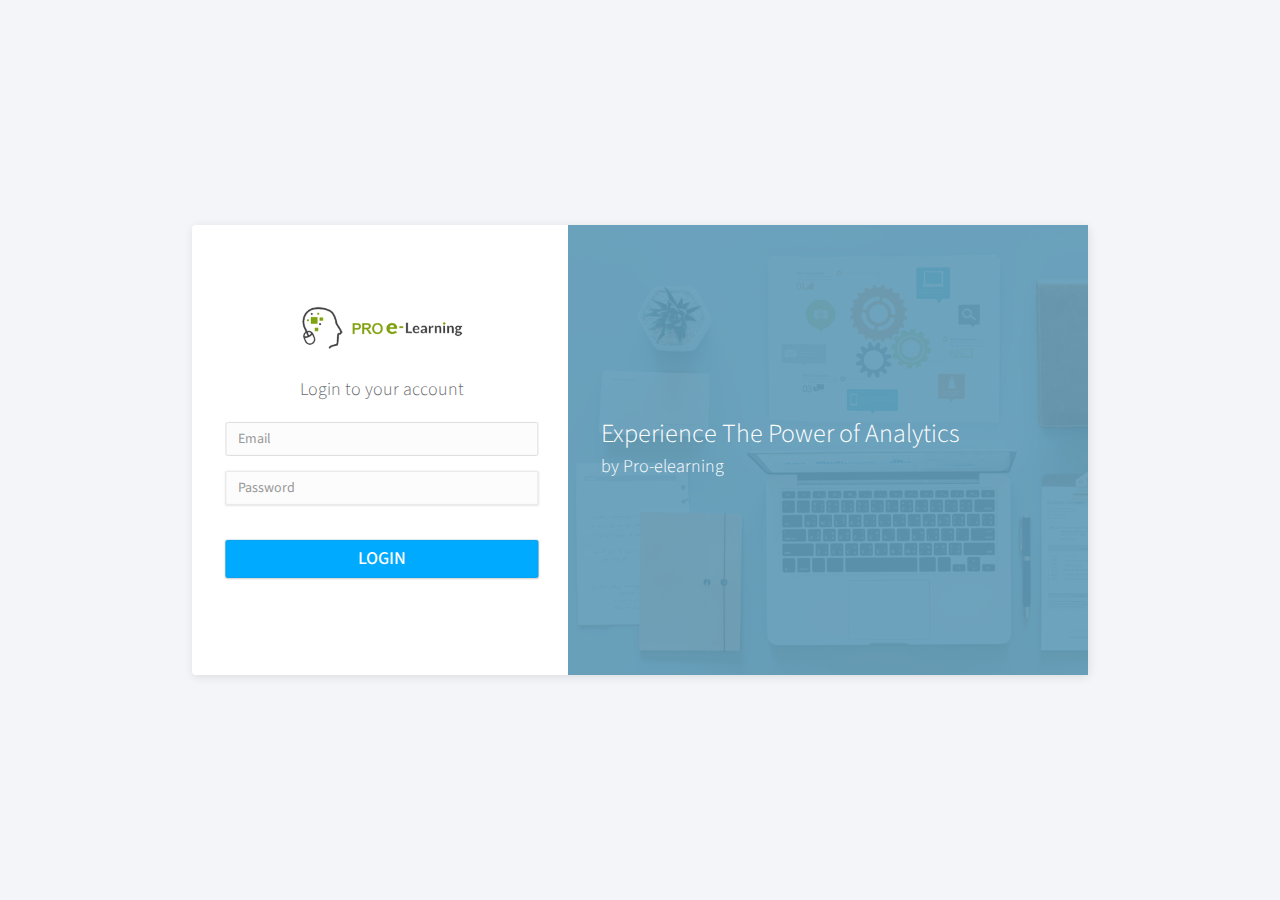
<file: admin/index.html>
<!DOCTYPE html>
<html lang="en" ng-app="admin">
    <head>
        
        <!-- Setting Base URL for HTML5 Mode -->
        <base href="/admin/">
        
        <!-- Meta -->
        <title ng-bind="title"></title>
        <meta charset="utf-8">
        <meta http-equiv="X-UA-Compatible" content="IE=edge">
        <meta name="viewport" content="width=device-width, initial-scale=1">
        
        <!-- Favicon -->
		<link rel="icon" href="../images/logos/favicon.ico" type="image/x-icon">
		<link rel="shortcut icon" href="../images/logos/favicon.ico" type="image/x-icon">
        
        <!-- CSS -->
        <link rel="stylesheet" type="text/css" href="css/bootstrap.min.css">
        <link rel="stylesheet" type="text/css" href="css/app.animations.css">
        <link rel="stylesheet" type="text/css" href="plugins/fontawesome/css/font-awesome.min.css">
        <link rel="stylesheet" type="text/css" href="../plugins/angular-clock/angular-clock.css">
        <link rel="stylesheet" type="text/css" href="css/main.css">

        <!-- Fonts -->
        <link href="https://fonts.googleapis.com/css?family=Source+Sans+Pro:200,200i,300,300i,400,400i,600,600i,700,700i,900,900i" rel="stylesheet">
    </head>
    <body>
        
		<!-- Partial Views -->
			<div ng-view class="view"></div>
		<!-- //Partial Views -->
        
        <!-- JS -->
        <script src="js/jquery.js"></script>
        <script src="js/angular.min.js"></script>
        <script src="js/angular-route.min.js"></script>
        <script src="js/angular-animate.min.js"></script>
        <script src="js/bootstrap.min.js"></script>
        <script src="js/main.js"></script>
        <script src="js/app.js"></script>
        <script src="js/routes.js"></script>
        <script src="js/services.js"></script>
        <script src="js/controllers.js"></script>
        <script src="js/directives.js"></script>
        <script src="js/filters.js"></script>
        <script src="plugins/Chart.min.js"></script>
        <script src="plugins/chart.js/angular-chart.min.js"></script>
        <script src="../plugins/angular-clock/angular-clock.min.js"></script>
		<script type="text/javascript" src="js/dirPagination.js"></script>
    </body>
</html>
</file>
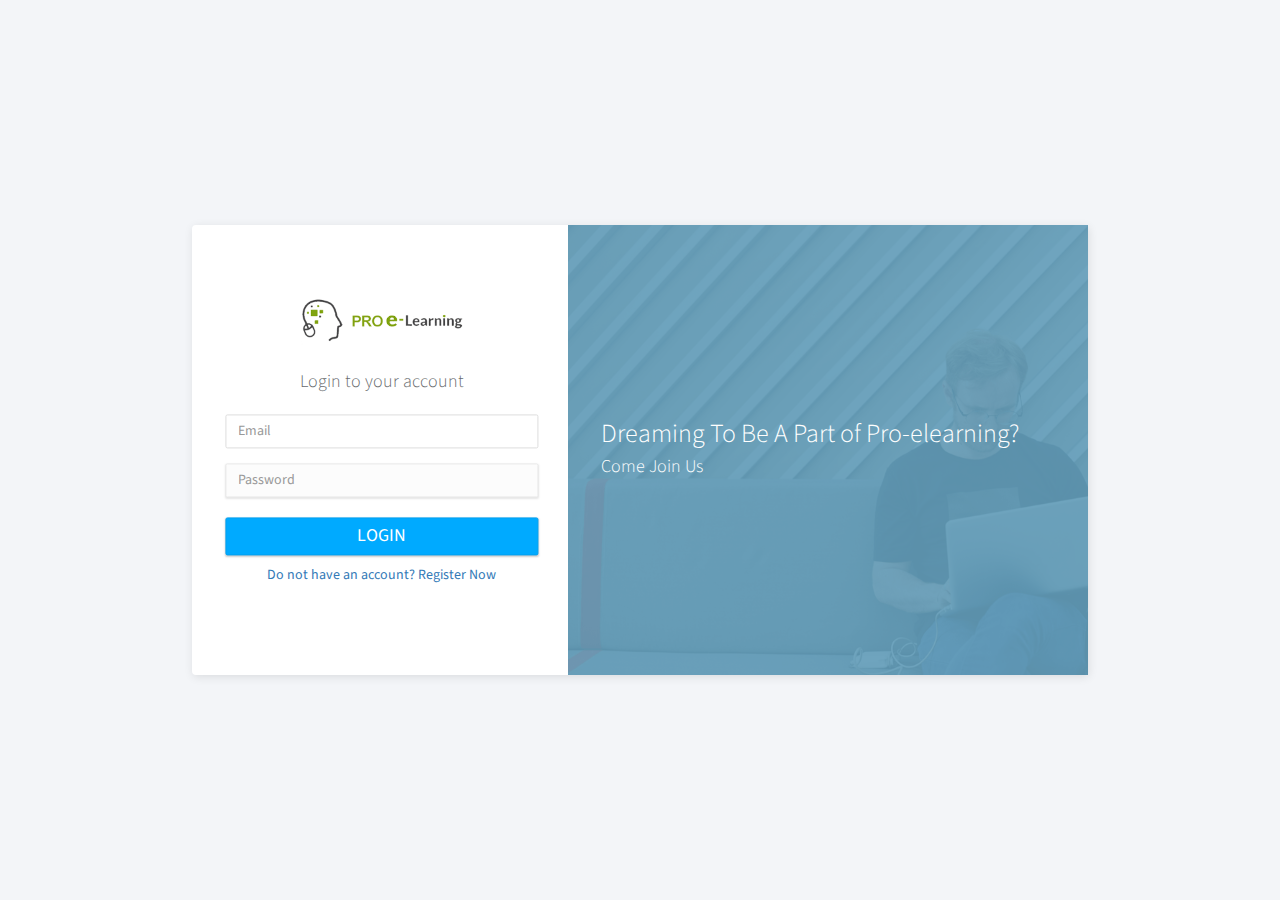
<file: career/index.html>
<!DOCTYPE html>
<html lang="en" ng-app="careers">
    <head>
        
        <!-- Setting Base URL for HTML5 Mode -->
        <base href="/career/">
        
        <!-- Meta -->
        <title ng-bind="title"></title>
        <meta charset="utf-8">
        <meta http-equiv="X-UA-Compatible" content="IE=edge">
        <meta name="viewport" content="width=device-width, initial-scale=1">
        
        <!-- Favicon -->
		<link rel="icon" href="../images/logos/favicon.ico" type="image/x-icon">
		<link rel="shortcut icon" href="../images/logos/favicon.ico" type="image/x-icon">
        
        <!-- CSS -->
        <link rel="stylesheet" type="text/css" href="css/bootstrap.min.css">
        <link rel="stylesheet" type="text/css" href="css/main.css">
        <link rel="stylesheet" type="text/css" href="css/app.animations.css">
        <link rel="stylesheet" type="text/css" href="plugins/fontawesome/css/font-awesome.min.css">
        <link rel="stylesheet" type="text/css" href="../plugins/angular-clock/angular-clock.css">

        <!-- Fonts -->
        <link href="https://fonts.googleapis.com/css?family=Source+Sans+Pro:200,200i,300,300i,400,400i,600,600i,700,700i,900,900i" rel="stylesheet">
    </head>
    <body>
		<!-- Partial Views -->
        <div ng-view class="view"></div>
		<!-- //Partial Views -->
        
        <!-- JS -->
        <script src="js/jquery.js"></script>
        <script src="js/angular.min.js"></script>
        <script src="js/angular-route.min.js"></script>
        <script src="js/angular-animate.min.js"></script>
        <script src="js/angular-aria.min.js"></script>
        <script src="js/angular-messages.min.js"></script>
        <script src="js/bootstrap.min.js"></script>
        <script src="js/main.js"></script>
        <script src="js/app.js"></script>
        <script src="js/routes.js"></script>
        <script src="js/services.js"></script>
        <script src="js/controllers.js"></script>
        <script src="js/directives.js"></script>
        <script src="js/filters.js"></script>
        <script src="../plugins/Chart.min.js"></script>
        <script src="../plugins/chart.js/angular-chart.min.js"></script>
        <script src="../plugins/angular-clock/angular-clock.min.js"></script>
		<script type="text/javascript" src="js/dirPagination.js"></script>
    </body>
</html>
</file>
<file: admin/css/app.animations.css>
.table-row.ng-enter,
.table-row.ng-leave,
.table-row.ng-move {
  transition: 0.5s linear all;
}

.table-row.ng-enter,
.table-row.ng-move {
  height: 0;
  opacity: 0;
  overflow: hidden;
}

.table-row.ng-enter.ng-enter-active,
.table-row.ng-move.ng-move-active {
  height: 37px;
  opacity: 1;
}

.table-row.ng-leave {
  opacity: 1;
  overflow: hidden;
}

.table-row.ng-leave.ng-leave-active {
  height: 0;
  opacity: 0;
  padding-bottom: 0;
  padding-top: 0;
}
</file>
<file: plugins/angular-clock/angular-clock.css>
.widget-clock .digital{text-align:center}.widget-clock .time{font-family:'Syncopate',sans-serif;font-size:2.5em;margin:0}.widget-clock .square{position:relative;width:100%;height:0;padding-bottom:100%}.widget-clock svg{position:absolute;width:100%;height:100%;left:0}.widget-clock .clock-face{stroke:#333;fill:#fff}.widget-clock .minor{stroke:#999;stroke-width:.5}.widget-clock .major{stroke:#333;stroke-width:1}.widget-clock .hour{stroke:#333}.widget-clock .minute{stroke:#666}.widget-clock .second{stroke:#1076ed}.widget-clock .second-counterweight{stroke:#1076ed;stroke-width:3}.widget-clock.dark .clock-face{fill:#111}.widget-clock.dark .hour{stroke:#666}.widget-clock.dark .minute{stroke:#999}
/*# sourceMappingURL=angular-clock.css.map */
</file>
<file: admin/css/main.css>
body, html {
    color: #676a6d;
    height: 100%;
    font-family: 'Source Sans Pro', sans-serif;
}
* {
    outline: none !important;
}
input:-webkit-autofill {
    box-shadow: 0 0 0px 100px white inset, 0px 1px 2px 0 rgba(0, 0, 0, 0.1) !important;
}
::-webkit-scrollbar {
    width: 8px;
    height: 8px;
}
::-webkit-scrollbar-thumb {
    background: #c1c1c1;
    border-radius: 20px;
}
.side-nav::-webkit-scrollbar-thumb {
    background: rgba(158, 158, 158, 0.65);
}
::-webkit-scrollbar-track {
    background-color: transparent;
}
a {
    text-decoration: none !important;
}
.main-container {
    margin-top: 50px;
    height: 100%;
}

/*-- Margins --*/
.mt-10 {
    margin-top: 10px;
}
.mt-20 {
    margin-top: 20px;
}
.mt-30 {
    margin-top: 30px;
}
.mt-40 {
    margin-top: 40px;
}
.mt-50 {
    margin-top: 50px;
}
.mr-10 {
    margin-top: 10px;
}
.mr-20 {
    margin-top: 20px;
}
.mr-30 {
    margin-top: 30px;
}
.mr-40 {
    margin-top: 40px;
}
.mr-50 {
    margin-top: 50px;
}
.mb-10 {
    margin-bottom: 10px;
}
.mb-20 {
    margin-bottom: 20px;
}
.mb-30 {
    margin-bottom: 30px;
}
.mb-40 {
    margin-bottom: 40px;
}
.mb-50 {
    margin-bottom: 50px;
}
.ml-10 {
    margin-bottom: 10px;
}
.ml-20 {
    margin-bottom: 20px;
}
.ml-30 {
    margin-bottom: 30px;
}
.ml-40 {
    margin-bottom: 40px;
}
.ml-50 {
    margin-bottom: 50px;
}
/*-- Paddings --*/
.pt-10 {
    padding-top: 10px;
}
.pt-20 {
    padding-top: 20px;
}
.pt-30 {
    padding-top: 30px;
}
.pt-40 {
    padding-top: 40px;
}
.pt-50 {
    padding-top: 50px;
}
.pr-10 {
    padding-top: 10px;
}
.pr-20 {
    padding-top: 20px;
}
.pr-30 {
    padding-top: 30px;
}
.pr-40 {
    padding-top: 40px;
}
.pr-50 {
    padding-top: 50px;
}
.pb-10 {
    padding-bottom: 10px;
}
.pb-20 {
    padding-bottom: 20px;
}
.pb-30 {
    padding-bottom: 30px;
}
.pb-40 {
    padding-bottom: 40px;
}
.pb-50 {
    padding-bottom: 50px;
}
.pl-10 {
    padding-bottom: 10px;
}
.pl-20 {
    padding-bottom: 20px;
}
.pl-30 {
    padding-bottom: 30px;
}
.pl-40 {
    padding-bottom: 40px;
}
.pl-50 {
    padding-bottom: 50px;
}
/*-- //Margins --*/

/*-- Transitions --*/
.transition {
	-webkit-transition: .3s all;
	   -moz-transition: .3s all;
		-ms-transition: .3s all;
		 -o-transition: .3s all;
			transition: .3s all;
}
/*-- //Transitions --*/

span.validation_styles {
    color: red;
    font-size: 11px;
    font-style: italic;
}

/*-- nav --*/
.navbar {
    margin-bottom: 0;
}
.navbar-custom {
    background-color: #fff;
    border: none;
    box-shadow: 1px 2px 3px rgba(0, 0, 0, 0.1);
}
.navbar-custom .navbar-brand {
    color: #333;
    padding: 6px 15px;
}
.navbar-nav > li > a > i.fa {
    margin-left: 2px;
    margin-right: 0;
    font-size: 18px;
    position: relative;
    top: 4px;
}
.navbar-custom .navbar-brand img {
    width: auto;
    height: 38px;
    top: 2px;
    position: relative;
}
.navbar-custom .navbar-nav>li>a {
    color: #777;
    padding-top: 14px;
    padding-bottom: 13px;
}
.nav>li>a:focus, .nav>li>a:hover {
    background-color: transparent;
    color: #333;
}
.nav .open>a, .nav .open>a:focus, .nav .open>a:hover {
    background-color: #fafafa;
}
.dropdown-menu {
    box-shadow: 0 2px 6px rgba(0, 0, 0, 0.08);
    border-color: #eaeaea;
}
.navbar-nav .dropdown-menu {
    padding: 0;
    min-width: 200px;
    border-top: 2px solid #ACB0B5;
}
.dropdown-menu>li>a {
    color: #676a6d;
    padding: 10px 15px;
}
.dropdown-menu>li>a:focus, .dropdown-menu>li>a:hover {
    background-color: #fafafa;
}
.navbar-nav > li > a > span {
    position: relative;
    top: 2px;
}
.navbar-nav > li > a img {
    width: 22px;
    margin-right: 2px;
}
/*-- //nav --*/

/*-- Active Navs --*/
.nav.navbar-nav li a.active, .side-nav-items a.active {
    border-left: 5px solid #00AAff;
}

/*-- side nav --*/
.side-nav {
    width: 240px;
    height: calc(100vh - 50px);
    position: fixed;
    padding-top: 20px;
    background-color: #2B333E;
    overflow-y: auto;
}
.side-nav ul {
    padding-left: 0;
}
.side-nav ul li a {
    color: #AEB7C2;
    display: block;
    padding: 15px 20px;
    font-size: 14px;
}
.side-nav ul li a:hover, .side-nav ul li a:focus, .side-nav ul li a:active, .side-nav ul li a.active {
    /* background-color: #eee; */
    color: #fff;
    text-decoration: none;
}
.side-nav-items .fa, .navbar-nav .fa {
    margin-right: 10px;
}
.nav-cat-txt {
    color: #00AAFF;
    padding: 5px 20px;
    font-size: 11px;
    font-weight: 900;
    text-transform: uppercase;
}
.divider {
    height: 1px;
    margin: 9px 0;
    overflow: hidden;
    background-color: #BDBDBD;
}
/*-- //side nav --*/

/*-- Main Content --*/
.main-content-wrapper {
    background-color: #f5f5fa;
    margin-left: 240px;
    min-height: 100%;
}
.view {
    height: 100%;
}
.main-content {
    min-height: 100%;
    margin-bottom: -47px;
    padding: 30px 30px 50px 30px;
}
.uname {
    text-transform: capitalize;
}
.content-grid {
    width: 100%;
    padding-left: 10px;
    padding-right: 10px;
    display: inline-block;
}
.form-control {
    -moz-box-shadow: 0px 1px 2px 0 rgba(0, 0, 0, 0.1);
    -webkit-box-shadow: 0px 1px 2px 0 rgba(0, 0, 0, 0.1);
    box-shadow: 0px 1px 2px 0 rgba(0, 0, 0, 0.1);
    -webkit-border-radius: 2px;
    -moz-border-radius: 2px;
    border-radius: 2px;
    border-color: #eaeaea;
    background-color: #fcfcfc;
}
.form-control:focus, .form-control:active {
    border: 1px solid #ddd;
    box-shadow: none;
}
.admin-login-form .login-form-small .btn {
    margin-top: 20px;
}
.admin-login-form .login-form-small .element-left {
    float: left;
}
.fancy-checkbox {
    display: block;
    font-weight: normal;
}
.fancy-checkbox input[type="checkbox"] {
    display: none;
}
.fancy-checkbox input[type="checkbox"] + span {
    display: inline-block;
    vertical-align: middle;
    *vertical-align: auto;
    *zoom: 1;
    *display: inline;
    cursor: pointer;
    position: relative;
    font-size: 13px;
}
.fancy-checkbox input[type="checkbox"] + span:before {
    display: inline-block;
    vertical-align: middle;
    *vertical-align: auto;
    *zoom: 1;
    *display: inline;
    position: relative;
    bottom: 1px;
    width: 18px;
    height: 18px;
    margin-right: 5px;
    content: "";
    border: 1px solid #ccc;
}
.admin-login-form .login-form-small .bottom {
    margin-top: 20px;
    text-align: center;
}
.bottom a:hover, .bottom a:focus, .bottom a:active {
    color: #2b689c;
}
/*-- Custom Buttons --*/
.btn {
    -webkit-border-radius: 2px;
    -moz-border-radius: 2px;
    border-radius: 2px;
    -moz-box-shadow: 0px 1px 2px 0 rgba(0, 0, 0, 0.2);
    -webkit-box-shadow: 0px 1px 2px 0 rgba(0, 0, 0, 0.2);
    box-shadow: 0px 1px 2px 0 rgba(0, 0, 0, 0.2);
    padding: 6px 22px;
}
.btn:active {
    box-shadow: none;
}
.btn-primary {
    background-color: #00AAFF;
    border-color: #00a0f0;
}
.btn-primary:hover {
    background-color: #009ae6;
    border-color: #00a0f0;
}
.btn-primary[disabled]:hover, .btn-primary[disabled]:active {
    background-color: #00AAFF;
    border-color: #00a0f0;
}
.btn-default:hover, .btn-default:focus {
    background-color: #f7f7f7;
}
.btn-custom {
    background-color: #00AAFF;
    color: #fff;
    font-weight: 500;
    display: inline-block;
    border: 1px solid #00a0f0;
}
.alert {
    position: fixed;
    top: 70px;
    right: 20px;
}
.acc-details-tbl {
    margin-bottom: 0;
}

/*-- Trainer Registration Page --*/
.btn-download {
    color: #000;
}
.btn-download:hover, .btn-download:focus {
    color: #8bc34a;
}
/*-- //Trainer Registration Page --*/

/*-- Admin Login Page --*/
.admin-login-bg {
    background-color: #F3F5F8;
    height: 100%;
    /* position: relative; */
}
.admin-login-wrap {
    position: absolute;
    width: 100%;
    height: 100%;
    display: table;
}
.admin-login-middle {
    display: table-cell;
    vertical-align: middle;
}
.admin-login-form {
    background-color: #fff;
    width: 70%;
    height: 450px;
    position: absolute;
    top: 50%;
    left: 50%;
    transform: translate(-50%, -50%);
    border-radius: 4px;
    -moz-box-shadow: 1px 2px 10px 0 rgba(0, 0, 0, 0.1);
    -webkit-box-shadow: 1px 2px 10px 0 rgba(0, 0, 0, 0.1);
    box-shadow: 1px 2px 10px 0 rgba(0, 0, 0, 0.1);
    /* -moz-box-shadow: 1px 2px 10px 0 rgba(0, 0, 0, 0.1);
    -webkit-box-shadow: 1px 2px 10px 0 rgba(0, 0, 0, 0.1);
    box-shadow: 1px 2px 10px 0 rgba(0, 0, 0, 0.1);
    -webkit-border-radius: 5px;
    -moz-border-radius: 5px;
    border-radius: 5px;
    width: 70%;
    height: 450px;
    margin: 0 auto;
    background-color: #fff; */
}
@media screen and (max-width: 1279px) {
    .admin-login-form {
        width: 90%;
    }
    .admin-login-form .left {
        top: 0;
    }
}
@media screen and (max-width: 992px) {
    .admin-login-form {
        width: 70%;
    }
}
@media screen and (max-width: 640px) {
    .admin-login-form {
        width: 90%;
    }
}
.admin-login-form:before {
    display: inline-block;
    vertical-align: middle;
    content: ' ';
    vertical-align: middle;
    height: 100%;
}
.admin-login-form .left {
    float: left;
    width: 42%;
    height: 100%;
    padding: 0 30px;
    text-align: center;
}
@media screen and (max-width: 1023px) {
    .admin-login-form .left {
        width: 100%;
        position: inherit;
        padding: 30px;
    }
    .admin-login-form .right {
        display: none;
    }
}
.admin-login-form .content {
    display: inline-block;
    width: 99%;
    position: relative;
    top: 50%;
    left: 50%;
    -webkit-transform: translate(-50%, -50%);
    -moz-transform: translate(-50%, -50%);
    -ms-transform: translate(-50%, -50%);
    -o-transform: translate(-50%, -50%);
    transform: translate(-50%, -50%);
}
.admin-login-form .left .content .header .logo img {
    width: auto;
    height: 45px;
    margin-bottom: 20px;
}
.admin-login-form .lead {
    margin-top: 5px;
    font-size: 18px;
    text-align: center;
}
.admin-login-form .right {
    float: right;
    width: 58%;
    height: 100%;
    position: relative;
    background-image: url(../../images/bg-images/login-bg.png);
    background-repeat: no-repeat;
    background-size: cover;
}
.admin-login-form .right .overlay {
    position: absolute;
    top: 0;
    display: block;
    width: 100%;
    height: 100%;
    background: rgba(99, 156, 185, 0.92);
}
.admin-login-form .right .text {
    position: relative;
    padding: 0 30px;
    color: #fff;
}
.admin-login-form .right .heading {
    margin-top: 0;
    margin-bottom: 5px;
    font-size: 26px;
    font-weight: 300;
}
.admin-login-form .right p {
    margin: 0;
    font-size: 18px;
    font-weight: 300;
}
.error {
    color: red;
    margin-top: 15px;
    font-style: italic;
}
/*-- //Admin Login Page --*/
/*-- //Main Content --*/

/*-- Upload Courses --*/
.important {
    color: red;
}
.nc-img-preview {
    display: inline-block;
}
.nc-img-preview img {
    width: auto;
    height: 50px;
}
/*-- //Upload Courses --*/
/*-- Footer --*/
footer {
    background-color: #f5f5fa;
    margin-left: 240px;
    padding: 0 20px;
}
footer p {
    font-size: 12px;
    margin: 15px 0;
    display: inline-block;
}
@media (min-width: 768px) {
    footer p {
        float: right;
    }
}
.copyright {
    color: #3287B2;
}
.copyright:hover, .copyright:focus, .copyright:active {
    color: #8bc44a;
    text-decoration: none;
}
/*-- //Footer --*/

/*-- Dashboard --*/
.metric {
    -webkit-border-radius: 3px;
    -moz-border-radius: 3px;
    border-radius: 3px;
    padding: 20px;
    margin-bottom: 30px;
    border: 1px solid #DCE6EB;
}
.metric .icon {
    /* background-color: #0081c2; */
    width: 50px;
    height: 50px;
    float: left;
    line-height: 50px;
    text-align: center;
    -webkit-border-radius: 50%;
    -moz-border-radius: 50%;
    border-radius: 50%;
    border: 1px solid;
}
.metric .icon-1 {
    border-color: #137eff;
}
.metric .icon-2 {
    border-color: #5ac146;
}
.metric .icon-3 {
    border-color: #8b5edd;
}
.metric .icon-4 {
    border-color: #fa5838;
}
.metric .icon-1 i {
    color: #137eff;
}
.metric .icon-2 i {
    color: #5ac146;
}
.metric .icon-3 i {
    color: #8b5edd;
}
.metric .icon-4 i {
    color: #fa5838;
}
.metric .icon i {
    font-size: 18px;
    /* color: #fff; */
}
.metric p {
    margin-bottom: 0;
    line-height: 1.2;
    text-align: right;
}
.metric .number {
    display: block;
    font-size: 28px;
    font-weight: 300;
}
.metric .title {
    font-size: 16px;
}

/*-- Weather --*/
.weather-card {
    background-color: #1E88E5 !important;
    color: #fff;
}
.weather-date {
    color: #fff !important;
    opacity: 0.5;
}

/*-- Clock --*/
.ngClock {
    width: 150px;
    height: auto;
}
.widget-clock.blue-light .clock-face {
	stroke: #153b6f;
	fill: #0e2434;
}
.widget-clock.blue-light .minor {
	stroke: #0089ff;
	stroke-width: 0.5;
}
.widget-clock.blue-light .major {
	stroke: rgba(119, 176, 242, 0.97);
	stroke-width: 0.5;
}
.widget-clock.blue-light .hour {
	stroke: rgba(119, 176, 242, 0.97);
	stroke-width: 1;
}
.widget-clock.blue-light .minute {
	stroke: #0089ff;
	stroke-width: 0.75;
}
.widget-clock.blue-light .second, .widget-clock.blue-light .second-counterweight {
	stroke: rgb(234, 31, 54);
	stroke-width: 0.5;
}
.widget-clock.blue-light .second-counterweight {
	stroke-width: 1.5;
}
.widget-clock.blue-light .digital {
    text-align: center;
}
.widget-clock.blue-light .time {
    font-family: 'Rationale', sans-serif;
    font-size: 2.0em;
    color: #1da4eb;
}
/*-- //Clock --*/

/*-- //Dashboard --*/

/*-- Students Registered --*/
.table-responsive {
    border-radius: 3px;
}
.table thead {
    background-color: #4077fe;
    color: #fff;
}
.table>thead>tr>th {
    border: 0;
    border-right: 1px solid rgba(255, 255, 255, 0.4);
}
.table th {
    position: relative;
    padding: 8px 5px;
    color: #fff;
}
.table th i.fa {
    position: absolute;
    right: 10px;
    opacity: 0.4;
}
.table th:hover i.fa {
    opacity: 0.65;
}
.table th i.fa.fa-sort-asc {
    top: 10px;
}
.table th i.fa.fa-sort-desc {
    bottom: 10px;
}
.table th[ng-click] {
    cursor: pointer;
}
.table input, .table select {
    padding: 2px 5px !important;
    width: 100%;
    min-width: 130px;
    font-weight: 400;
    border-radius: 2px;
}
.th-title-wrap {
    display: block;
    margin-right: 20px;
}
.searchFilterBox {
    border: 1px solid transparent;
}
.filterRow th {
    color: #444;
}
.filterRow th select {
    padding: 2px;
    width: 100%;
    border: 1px solid transparent;
}
.no-data-msg {
    font-size: 20px !important;
    font-weight: 700;
    padding: 50px 20px !important;
}

/*-- Progress Bars --*/
.progress {
    width: 100%;
}
.progress-bar-success {
    background-color: #43ce45;
}
/*-- //Progress Bars */

/*-- Update & Delete Buttons --*/
.btn-container {
    position: relative;
}
.updateDelete {
    background: linear-gradient(90deg, rgba(255, 255, 255, 1), rgba(255, 255, 255, 1));
    position: absolute;
    right: 0;
}
.updateDelete button {
    background-color: transparent;
    padding: 0;
    border: 0;
}
.updateDelete .fa {
    margin-left: 4px;
    margin-right: 4px;
}
.updateDelete .fa.fa-trash-o {
    color: #dc3545;
}
.updateDelete .fa.fa-pencil-square-o {
    color: #007bff;
}

/*-- Panels --*/
.panel {
    background-color: #fff;
    margin-bottom: 30px;
    -webkit-box-shadow: 0 2px 6px rgba(0, 0, 0, 0.08);
    box-shadow: 0 2px 6px rgba(0, 0, 0, 0.08);
}
.panel.panel-headline .panel-heading {
    border-bottom: none;
}
.panel.panel-headline .panel-heading .panel-title {
    margin-bottom: 8px;
    font-size: 22px;
    font-weight: normal;
}
.panel.panel-headline .panel-heading .panel-subtitle {
    margin-bottom: 0;
    font-size: 14px;
    color: #8D99A8;
}
.panel .panel-heading, .panel .panel-body, .panel .panel-footer {
    padding-left: 25px;
    padding-right: 25px;
}
.panel .panel-heading {
    padding-top: 20px;
    padding-bottom: 20px;
}
.panel .panel-heading .panel-title {
    margin: 0;
    font-size: 18px;
    font-weight: 400;
}
.panel .panel-body {
    padding-top: 10px;
    padding-bottom: 15px;
}

.free-demo-tbl tr td {
    vertical-align: middle !important;
}
.free-demo-tbl tr td a img {
    width: auto;
    height: 30px;
    overflow: hidden;
}
</file>
<file: career/css/main.css>
body, html {
    color: #676a6d;
    height: 100%;
    font-family: 'Source Sans Pro', sans-serif;
}
* {
    outline: none !important;
}
input:-webkit-autofill {
    box-shadow: 0 0 0px 100px white inset, 0px 1px 2px 0 rgba(0, 0, 0, 0.1) !important;
}
::-webkit-scrollbar {
    width: 8px;
    height: 8px;
}
::-webkit-scrollbar-thumb {
    background: #c1c1c1;
    border-radius: 20px;
}
.side-nav::-webkit-scrollbar-thumb {
    background: rgba(158, 158, 158, 0.65);
}
::-webkit-scrollbar-track {
    background-color: transparent;
}
a {
    text-decoration: none !important;
}
.main-container {
    margin-top: 50px;
    height: 100%;
}

/*-- Margins --*/
.mt-10 {
    margin-top: 10px;
}
.mt-20 {
    margin-top: 20px;
}
.mt-30 {
    margin-top: 30px;
}
.mt-40 {
    margin-top: 40px;
}
.mt-50 {
    margin-top: 50px;
}
.mr-10 {
    margin-top: 10px;
}
.mr-20 {
    margin-top: 20px;
}
.mr-30 {
    margin-top: 30px;
}
.mr-40 {
    margin-top: 40px;
}
.mr-50 {
    margin-top: 50px;
}
.mb-10 {
    margin-bottom: 10px;
}
.mb-20 {
    margin-bottom: 20px;
}
.mb-30 {
    margin-bottom: 30px;
}
.mb-40 {
    margin-bottom: 40px;
}
.mb-50 {
    margin-bottom: 50px;
}
.ml-10 {
    margin-bottom: 10px;
}
.ml-20 {
    margin-bottom: 20px;
}
.ml-30 {
    margin-bottom: 30px;
}
.ml-40 {
    margin-bottom: 40px;
}
.ml-50 {
    margin-bottom: 50px;
}
/*-- Paddings --*/
.pt-10 {
    padding-top: 10px;
}
.pt-20 {
    padding-top: 20px;
}
.pt-30 {
    padding-top: 30px;
}
.pt-40 {
    padding-top: 40px;
}
.pt-50 {
    padding-top: 50px;
}
.pr-10 {
    padding-top: 10px;
}
.pr-20 {
    padding-top: 20px;
}
.pr-30 {
    padding-top: 30px;
}
.pr-40 {
    padding-top: 40px;
}
.pr-50 {
    padding-top: 50px;
}
.pb-10 {
    padding-bottom: 10px;
}
.pb-20 {
    padding-bottom: 20px;
}
.pb-30 {
    padding-bottom: 30px;
}
.pb-40 {
    padding-bottom: 40px;
}
.pb-50 {
    padding-bottom: 50px;
}
.pl-10 {
    padding-bottom: 10px;
}
.pl-20 {
    padding-bottom: 20px;
}
.pl-30 {
    padding-bottom: 30px;
}
.pl-40 {
    padding-bottom: 40px;
}
.pl-50 {
    padding-bottom: 50px;
}
/*-- //Margins --*/

/*-- Transitions --*/
.transition {
	-webkit-transition: .3s all;
	   -moz-transition: .3s all;
		-ms-transition: .3s all;
		 -o-transition: .3s all;
			transition: .3s all;
}
/*-- //Transitions --*/

span.validation_styles {
    color: red;
    font-size: 11px;
    text-align: left;
    font-style: italic;
    display: block;
}

/*-- nav --*/
.navbar {
    margin-bottom: 0;
}
.navbar-custom {
    background-color: #fff;
    border: none;
    box-shadow: 1px 2px 3px rgba(0, 0, 0, 0.1);
}
.navbar-custom .navbar-brand {
    color: #333;
    padding: 6px 15px;
}
.navbar-nav > li > a > i.fa {
    margin-left: 2px;
    margin-right: 0;
    font-size: 18px;
    position: relative;
    top: 4px;
}
.navbar-custom .navbar-brand img {
    width: auto;
    height: 38px;
    top: 2px;
    position: relative;
}
.navbar-custom .navbar-nav>li>a {
    color: #777;
    padding-top: 14px;
    padding-bottom: 13px;
}
.nav>li>a:focus, .nav>li>a:hover {
    background-color: transparent;
    color: #333;
}
.nav .open>a, .nav .open>a:focus, .nav .open>a:hover {
    background-color: #fafafa;
}
.dropdown-menu {
    box-shadow: 0 2px 6px rgba(0, 0, 0, 0.08);
    border-color: #eaeaea;
}
.navbar-nav .dropdown-menu {
    padding: 0;
    min-width: 200px;
    border-top: 2px solid #ACB0B5;
}
.dropdown-menu>li>a {
    color: #676a6d;
    padding: 10px 15px;
}
.dropdown-menu>li>a:focus, .dropdown-menu>li>a:hover {
    background-color: #fafafa;
}
.navbar-nav > li > a > span {
    position: relative;
    top: 2px;
}
.navbar-nav > li > a img {
    width: 22px;
    margin-right: 2px;
}
/*-- //nav --*/

/*-- Active Navs --*/
.nav.navbar-nav li a.active, .side-nav-items a.active {
    border-left: 5px solid #00AAFF;
}

/*-- side nav --*/
.side-nav {
    width: 240px;
    height: calc(100vh - 50px);
    position: fixed;
    padding-top: 20px;
    background-color: #2B333E;
    overflow-y: auto;
}
.side-nav ul {
    padding-left: 0;
}
.side-nav ul li a {
    color: #AEB7C2;
    display: block;
    padding: 15px 20px;
    font-size: 14px;
}
.side-nav ul li a:hover, .side-nav ul li a:focus, .side-nav ul li a:active, .side-nav ul li a.active {
    /* background-color: #eee; */
    color: #fff;
    text-decoration: none;
}
.side-nav-items .fa, .navbar-nav .fa {
    margin-right: 10px;
}
.nav-cat-txt {
    color: #00AAFF;
    padding: 5px 20px;
    font-size: 11px;
    font-weight: 900;
    text-transform: uppercase;
}
.divider {
    height: 1px;
    margin: 9px 0;
    overflow: hidden;
    background-color: #BDBDBD;
}
/*-- //side nav --*/

/*-- Main Content --*/
.main-content-wrapper {
    background-color: #f5f5fa;
    margin-left: 240px;
    min-height: 100%;
}
.view {
    height: 100%;
}
.main-content {
    min-height: 100%;
    margin-bottom: -47px;
    padding: 30px 30px 50px 30px;
}
.uname {
    text-transform: capitalize;
}
.content-grid {
    width: 100%;
    padding-left: 10px;
    padding-right: 10px;
    display: inline-block;
}
.form-control {
    -moz-box-shadow: 0px 1px 2px 0 rgba(0, 0, 0, 0.1);
    -webkit-box-shadow: 0px 1px 2px 0 rgba(0, 0, 0, 0.1);
    box-shadow: 0px 1px 2px 0 rgba(0, 0, 0, 0.1);
    -webkit-border-radius: 2px;
    -moz-border-radius: 2px;
    border-radius: 2px;
    border-color: #eaeaea;
    background-color: #fcfcfc;
}
.form-control:focus, .form-control:active {
    background-color: #fff;
    border: 1px solid #ddd;
    box-shadow: none;
}
.admin-login-form .login-form-small .btn {
    margin-top: 20px;
}
.admin-login-form .login-form-small .element-left {
    float: left;
}
.fancy-checkbox {
    display: block;
    font-weight: normal;
}
.fancy-checkbox input[type="checkbox"] {
    display: none;
}
.fancy-checkbox input[type="checkbox"] + span {
    display: inline-block;
    vertical-align: middle;
    *vertical-align: auto;
    *zoom: 1;
    *display: inline;
    cursor: pointer;
    position: relative;
    font-size: 13px;
}
.fancy-checkbox input[type="checkbox"] + span:before {
    display: inline-block;
    vertical-align: middle;
    *vertical-align: auto;
    *zoom: 1;
    *display: inline;
    position: relative;
    bottom: 1px;
    width: 18px;
    height: 18px;
    margin-right: 5px;
    content: "";
    border: 1px solid #ccc;
}
input[type="file"] {
    padding: 6px 0;
}
.admin-login-form .login-form-small .bottom {
    margin-top: 10px;
    text-align: center;
}
.bottom a:hover, .bottom a:focus, .bottom a:active {
    color: #2b689c;
}
/*-- Custom Buttons --*/
.btn {
    -webkit-border-radius: 2px;
    -moz-border-radius: 2px;
    border-radius: 2px;
    -moz-box-shadow: 0px 1px 2px 0 rgba(0, 0, 0, 0.2);
    -webkit-box-shadow: 0px 1px 2px 0 rgba(0, 0, 0, 0.2);
    box-shadow: 0px 1px 2px 0 rgba(0, 0, 0, 0.2);
    padding: 6px 22px;
}
.btn:active {
    box-shadow: none;
}
.btn-primary {
    background-color: #00AAFF;
    border-color: #00a0f0;
}
.btn-primary:hover {
    background-color: #009ae6;
    border-color: #00a0f0;
}
.btn-primary[disabled]:hover, .btn-primary[disabled]:active {
    background-color: #00AAFF;
    border-color: #00a0f0;
}
.btn-default:hover, .btn-default:focus {
    background-color: #f7f7f7;
}
.btn-go, .btn-reset {
    background: none;
    border: 1px solid transparent;
}
.btn-go img {
    width: auto;
    height: 100px;
}
/* Button Ripple Effect */
button {
    display: inline-block;
    position: relative;
}
.ripple {
    background-color: rgba(0, 0, 0, 0.26);
    border-radius: 100%;
    animation: ripple 1s ease-out;
}
/* Ripple Animation Definition */
@keyframes ripple {
    to {
        transform: scale(4);
        opacity: 0;
    }
}
.alert {
    position: fixed;
    top: 70px;
    right: 20px;
}
.acc-details-tbl {
    margin-bottom: 0;
}

/*-- Trainer Registration Page --*/
.btn-download {
    color: #000;
}
.btn-download:hover, .btn-download:focus {
    color: #8bc34a;
}
/*-- //Trainer Registration Page --*/

/*-- Admin Login Page --*/
.admin-login-bg {
    background-color: #F3F5F8;
    height: 100%;
    /* position: relative; */
}
.admin-login-wrap {
    position: absolute;
    width: 100%;
    height: 100%;
    display: table;
}
.admin-login-middle {
    display: table-cell;
    vertical-align: middle;
}
.admin-login-form {
    background-color: #fff;
    width: 70%;
    height: 450px;
    position: absolute;
    top: 50%;
    left: 50%;
    transform: translate(-50%, -50%);
    border-radius: 4px;
    -moz-box-shadow: 1px 2px 10px 0 rgba(0, 0, 0, 0.1);
    -webkit-box-shadow: 1px 2px 10px 0 rgba(0, 0, 0, 0.1);
    box-shadow: 1px 2px 10px 0 rgba(0, 0, 0, 0.1);
    /* -moz-box-shadow: 1px 2px 10px 0 rgba(0, 0, 0, 0.1);
    -webkit-box-shadow: 1px 2px 10px 0 rgba(0, 0, 0, 0.1);
    box-shadow: 1px 2px 10px 0 rgba(0, 0, 0, 0.1);
    -webkit-border-radius: 5px;
    -moz-border-radius: 5px;
    border-radius: 5px;
    width: 70%;
    height: 450px;
    margin: 0 auto;
    background-color: #fff; */
}
@media screen and (max-width: 1279px) {
    .admin-login-form {
        width: 90%;
    }
    .admin-login-form .left {
        top: 0;
    }
}
@media screen and (max-width: 992px) {
    .admin-login-form {
        width: 70%;
    }
}
@media screen and (max-width: 768px) {
    .admin-login-form {
        height: 600px;
    }
}
@media screen and (max-width: 640px) {
    .admin-login-form {
        width: 90%;
    }
    .animate-switch .heading {
        font-size: 26px;
    }
}
.animate-switch .heading {
    font-weight: 300;
}
.admin-login-form:before {
    display: inline-block;
    vertical-align: middle;
    content: ' ';
    vertical-align: middle;
    height: 100%;
}
.admin-login-form .left {
    float: left;
    width: 42%;
    height: 100%;
    padding: 0 30px;
    text-align: center;
}
.admin-login-form.registration .left {
    width: 100%;
}
@media screen and (max-width: 1023px) {
    .admin-login-form .left {
        width: 100%;
        position: inherit;
        padding: 30px;
    }
    .admin-login-form .right {
        display: none;
    }
}
.admin-login-form .content {
    display: inline-block;
    width: 99%;
    position: relative;
    top: 50%;
    left: 50%;
    -webkit-transform: translate(-50%, -50%);
    -moz-transform: translate(-50%, -50%);
    -ms-transform: translate(-50%, -50%);
    -o-transform: translate(-50%, -50%);
    transform: translate(-50%, -50%);
}
.admin-login-form .left .content .header .logo img {
    width: auto;
    height: 45px;
    margin-bottom: 20px;
}
.admin-login-form .lead {
    margin-top: 5px;
    font-size: 18px;
    text-align: center;
}
.admin-login-form .right {
    float: right;
    width: 58%;
    height: 100%;
    position: relative;
    background-image: url(../../images/bg-images/careeer-login-bg.png);
    background-repeat: no-repeat;
    background-size: cover;
}
.admin-login-form .right .overlay {
    position: absolute;
    top: 0;
    display: block;
    width: 100%;
    height: 100%;
    background: rgba(99, 156, 185, 0.92);
}
.admin-login-form .right .text {
    position: relative;
    padding: 0 30px;
    color: #fff;
}
.admin-login-form .right .heading {
    margin-top: 0;
    margin-bottom: 5px;
    font-size: 26px;
    font-weight: 300;
}
.admin-login-form .right p {
    margin: 0;
    font-size: 18px;
    font-weight: 300;
}
.error {
    color: red;
    margin-top: 15px;
    font-style: italic;
}
/*-- //Admin Login Page --*/
/*-- //Main Content --*/

/*-- Upload Courses --*/
.important {
    color: red;
}
.nc-img-preview {
    display: inline-block;
}
.nc-img-preview img {
    width: auto;
    height: 50px;
}
/*-- //Upload Courses --*/
/*-- Footer --*/
footer {
    background-color: #f5f5fa;
    margin-left: 240px;
    padding: 0 20px;
}
footer p {
    font-size: 12px;
    margin: 15px 0;
    display: inline-block;
}
@media (min-width: 768px) {
    footer p {
        float: right;
    }
}
.copyright {
    color: #3287B2;
}
.copyright:hover, .copyright:focus, .copyright:active {
    color: #8bc44a;
    text-decoration: none;
}
/*-- //Footer --*/

/*-- Dashboard --*/
.metric {
    -webkit-border-radius: 3px;
    -moz-border-radius: 3px;
    border-radius: 3px;
    padding: 20px;
    margin-bottom: 30px;
    border: 1px solid #DCE6EB;
}
.metric .icon {
    -webkit-border-radius: 50%;
    -moz-border-radius: 50%;
    border-radius: 50%;
    float: left;
    width: 50px;
    height: 50px;
    line-height: 50px;
    background-color: #0081c2;
    text-align: center;
}
.metric .icon i {
    font-size: 18px;
    color: #fff;
}
.metric p {
    margin-bottom: 0;
    line-height: 1.2;
    text-align: right;
}
.metric .number {
    display: block;
    font-size: 28px;
    font-weight: 300;
}
.metric .title {
    font-size: 16px;
}

/* Website Hits */
.hits {
    width: 200px;
    border: 1px solid #673AB7;
    border-radius: 2px;
}
.card-title {
    background-color: #673AB7;
    color: #d1c4e9;
    font-weight: 600;
    padding: 5px 10px;
    text-align: center;
}
.count {
    color: #673AB7;
    font-size: 40px;
    margin: 20px auto;
}
/*-- //Website Hits --*/

/*-- Clock --*/
.ngClock {
    width: 150px;
    height: auto;
}
.widget-clock.blue-light .clock-face {
	stroke: #153b6f;
	fill: #0e2434;
}
.widget-clock.blue-light .minor {
	stroke: #0089ff;
	stroke-width: 0.5;
}
.widget-clock.blue-light .major {
	stroke: rgba(119, 176, 242, 0.97);
	stroke-width: 0.5;
}
.widget-clock.blue-light .hour {
	stroke: rgba(119, 176, 242, 0.97);
	stroke-width: 1;
}
.widget-clock.blue-light .minute {
	stroke: #0089ff;
	stroke-width: 0.75;
}
.widget-clock.blue-light .second, .widget-clock.blue-light .second-counterweight {
	stroke: rgb(234, 31, 54);
	stroke-width: 0.5;
}
.widget-clock.blue-light .second-counterweight {
	stroke-width: 1.5;
}
.widget-clock.blue-light .digital {
    text-align: center;
}
.widget-clock.blue-light .time {
    font-family: 'Rationale', sans-serif;
    font-size: 2.0em;
    color: #1da4eb;
}
/*-- //Clock --*/

/*-- //Dashboard --*/

/*-- Students Registered --*/
.table-responsive {
    border-radius: 3px;
}
.table thead {
    background-color: #00AAFF;
    color: #fff;
}
.table>thead>tr>th {
    border: 0;
    border-right: 1px solid rgba(255, 255, 255, 0.4);
}
.table th {
    position: relative;
    padding: 8px 5px;
    color: #fff;
}
.table th i.fa {
    position: absolute;
    right: 10px;
    opacity: 0.4;
}
.table th:hover i.fa {
    opacity: 0.65;
}
.table th i.fa.fa-sort-asc {
    top: 10px;
}
.table th i.fa.fa-sort-desc {
    bottom: 10px;
}
.table th[ng-click] {
    cursor: pointer;
}
.table input, .table select {
    padding: 2px 5px !important;
    width: 100%;
    min-width: 130px;
    font-weight: 400;
    border-radius: 2px;
}
.th-title-wrap {
    display: block;
    margin-right: 20px;
}
.searchFilterBox {
    /* width: 100%; */
    border: 1px solid transparent;
}
.filterRow th {
    color: #444;
}
.filterRow th select {
    padding: 2px;
    width: 100%;
    border: 1px solid transparent;
}

/*-- Update & Delete Buttons --*/
.btn-container {
    position: relative;
}
.updateDelete {
    background: linear-gradient(90deg, rgba(255, 255, 255, 1), rgba(255, 255, 255, 1));
    position: absolute;
    right: 0;
}
.updateDelete button {
    background-color: transparent;
    padding: 0;
    border: 0;
}
.updateDelete .fa {
    margin-left: 4px;
    margin-right: 4px;
}
.updateDelete .fa.fa-trash-o {
    color: #dc3545;
}
.updateDelete .fa.fa-pencil-square-o {
    color: #007bff;
}

/*-- Panels --*/
.panel {
    background-color: #fff;
    margin-bottom: 30px;
    -webkit-box-shadow: 0 2px 6px rgba(0, 0, 0, 0.08);
    box-shadow: 0 2px 6px rgba(0, 0, 0, 0.08);
}
.panel.panel-headline .panel-heading {
    border-bottom: none;
}
.panel.panel-headline .panel-heading .panel-title {
    margin-bottom: 8px;
    font-size: 22px;
    font-weight: normal;
}
.panel.panel-headline .panel-heading .panel-subtitle {
    margin-bottom: 0;
    font-size: 14px;
    color: #8D99A8;
}
.panel .panel-heading, .panel .panel-body, .panel .panel-footer {
    padding-left: 25px;
    padding-right: 25px;
}
.panel .panel-heading {
    padding-top: 20px;
    padding-bottom: 20px;
}
.panel .panel-heading .panel-title {
    margin: 0;
    font-size: 18px;
    font-weight: 400;
}
.panel .panel-body {
    padding-top: 10px;
    padding-bottom: 15px;
}

/********** Career Registration Form **********/
/*-- Animations --*/
.fade {
    opacity: 0;
    -webkit-transition: opacity 0.25s ease-in;
    -moz-transition: opacity 0.25s ease-in;
    -o-transition: opacity 0.25s ease-in;
    -ms-transition: opacity 0.25s ease-in;
    transition: opacity 0.25s ease-in;
    transition-delay: 0.25s;
}
.fade.in{
    opacity: 1;
}  
.animate-switch-container {
    position: relative;
    overflow: hidden;
    width: auto;
}
@media (max-width: 767px) {
    .animate-switch-container {
        height: 410px;
    }
}
@media (max-width: 568px) {
    .animate-switch .heading {
        font-size: 24px;
    }
}
@media (min-width: 768px) {
    .animate-switch-container {
        height: 300px;
    }
    .animate-switch .heading {
        font-size: 26px;
    }
}
@media (min-width: 992px) {
    .animate-switch-container {
        height: 240px;
    }
    .animate-switch .heading {
        font-size: 32px;
    }
}
.animate-switch{
    /* padding:10px; */
    width: 100%;
}
.animate-switch.ng-animate {
    -webkit-transition:all 0.5s;
    transition:all 0.5s;
    position:absolute;
  
}
/* hide leaving slide  */
/* show */
.animate-switch.ng-leave{
    left:0;
}
/* hide */
.forward .animate-switch.ng-leave.ng-leave-active{
    left:-100%;
}
.backward .animate-switch.ng-leave.ng-leave-active{
    left: 100%;
}
/* show entering slide  */
/* hide */
.forward .animate-switch.ng-enter {
    left:100%;
}
.backward .animate-switch.ng-enter {
    left:-100%;
}
/* show */
.animate-switch.ng-enter.ng-enter-active {
    left:0;
}

/*-- Validation --*/
.input-error {
  border: 1px solid #D9272D;
}

/*-- HELPERS --*/
/*
  Allow angular.js to be loaded in body, hiding cloaked elements until
  templates compile.  The !important is important given that there may be
  other selectors that are more specific or come later and might alter display.
 */
[ng\:cloak], [ng-cloak], .ng-cloak {
    display: none;
}
</file>
<file: career/css/app.animations.css>
.table-row.ng-enter,
.table-row.ng-leave,
.table-row.ng-move {
  transition: 0.5s linear all;
}

.table-row.ng-enter,
.table-row.ng-move {
  height: 0;
  opacity: 0;
  overflow: hidden;
}

.table-row.ng-enter.ng-enter-active,
.table-row.ng-move.ng-move-active {
  height: 37px;
  opacity: 1;
}

.table-row.ng-leave {
  opacity: 1;
  overflow: hidden;
}

.table-row.ng-leave.ng-leave-active {
  height: 0;
  opacity: 0;
  padding-bottom: 0;
  padding-top: 0;
}
</file>
